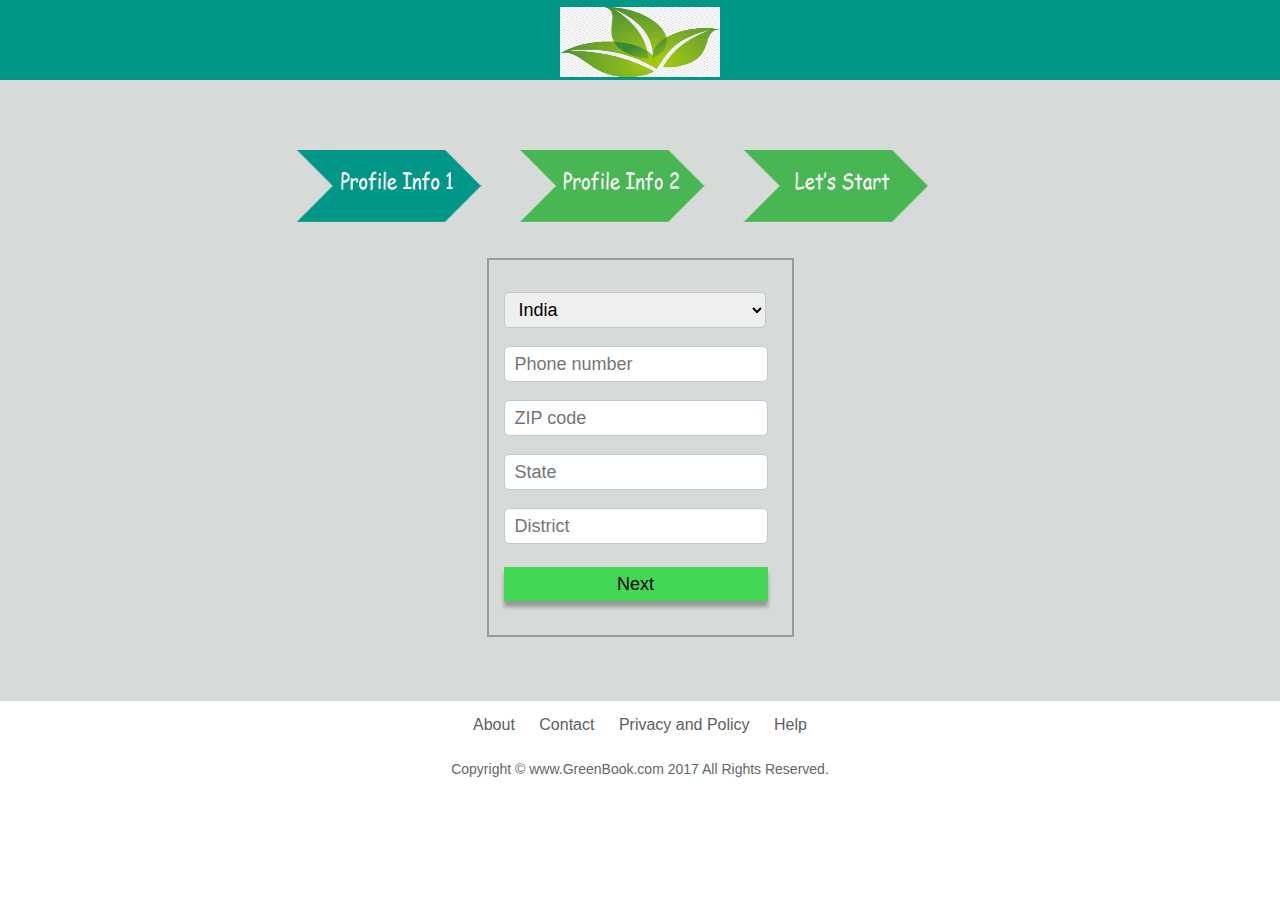
<file: join/profile1.html>
﻿<!DOCTYPE html>
<html>
<head>
	<title>Profile Detail 1</title>
	<link rel="stylesheet" type="text/css" href="../CSS/styleprofile.css"/>
</head>
<body>

	<div class="header">
		<div class="wrapper">
			<img src="../images/icon.png" width=160 height=70 class="logoletter"/>
			
		</div>
	</div>

	<div class="main">
		<div class="wrapper">

		<div class="signup">
			<!-- <h1>Join homaj today</h1> -->
			<img src="../images/profile/profile1.png"/>
			<form action="profile2.html">
				<table id="signuptable">
					<tr>
						<td style="padding-top:18px;"><select title="country">
						<option value=0>India</option>
						<option value=0>Argentina</option>
						<option value=0>Spain</option>
						<option value=0>United States</option>
						</td>
					</tr>

					<tr>
						<td><input type="number" id="phoneno" class="inputtext2" placeholder="Phone number" required/></td>
					</tr>

					<tr>
						<td><input type="number" id="zipcode" class="inputtext2" placeholder="ZIP code" required/></td>
					</tr>

					<tr>
						<td><input type="text" id="state" class="inputtext2" placeholder="State" required/></td>
					</tr>

					<tr>
						<td><input type="text" id="District" class="inputtext2" placeholder="District" required/>
					</tr>

				


					<tr id="nextbut">
						<td><input id="nextbttn" type="submit" value="Next"/></td>
					</tr>

				</table>
			</form>
			</div>
		</div>
	</div>

	<div class="footer">
		<div class="wrapper">
			<div class="foot">
				<ul>
					<li><a href="">About</a></li>
					<li><a href="">Contact</a></li>
					<li><a href="">Privacy and Policy</a></li>
					<li><a href="">Help</a></li>
				</ul>
				<p>Copyright © www.GreenBook.com 2017 All Rights Reserved.</p>
			</div>
		</div>
	</div>

</body>
</html>
</file>
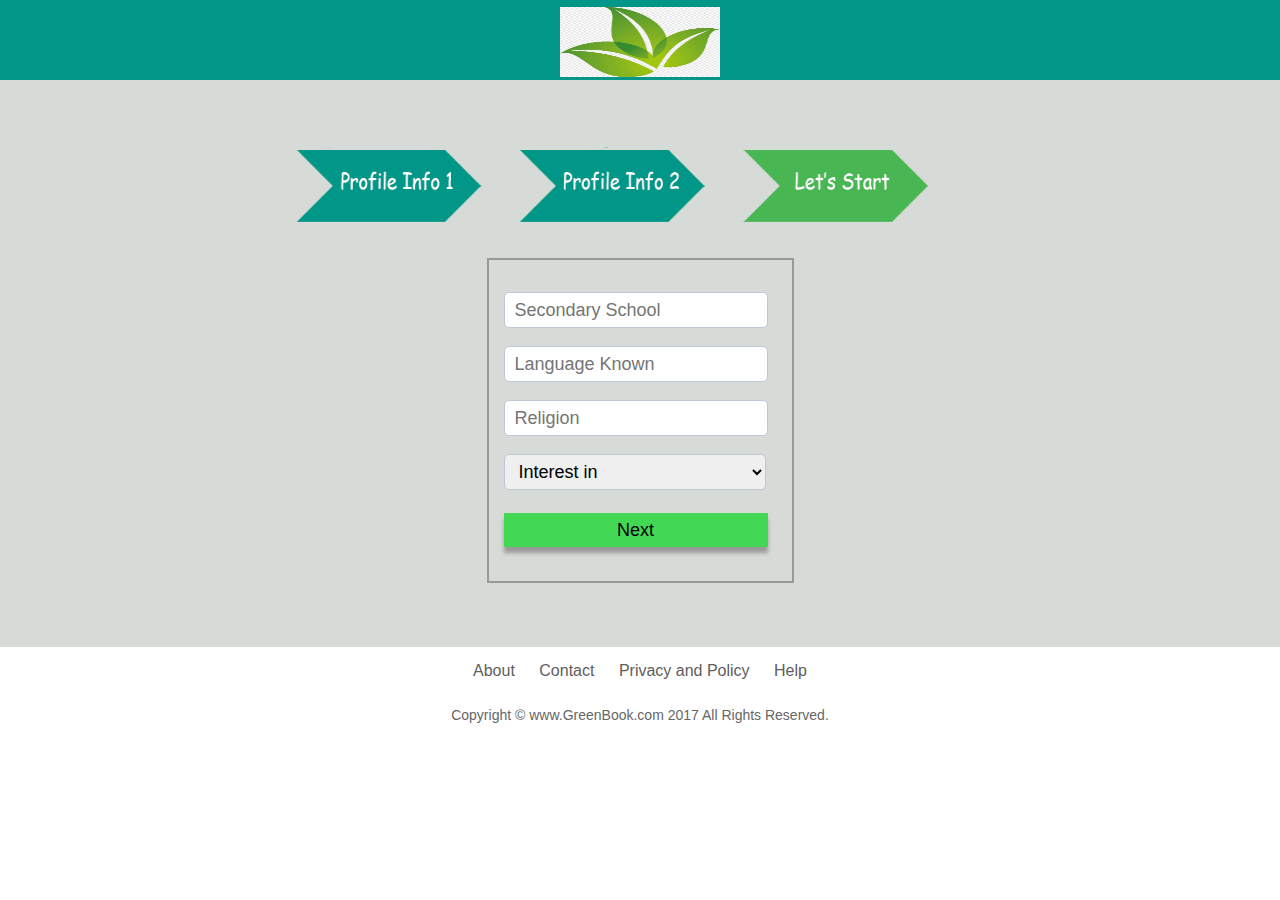
<file: join/profile2.html>
﻿<!DOCTYPE html>
<html>
<head>
	<title>Profile Detail 2</title>
	<link rel="stylesheet" type="text/css" href="../CSS/styleprofile.css"/>
</head>
<body>

	<div class="header">
		<div class="wrapper">
			<img src="../images/icon.png" width=160 height=70 class="logoletter"/>
			
		</div>
	</div>

	<div class="main">
		<div class="wrapper">

		<div class="signup">
			<img src="../images/profile/profile2.png"/>
			<form action="profile3.html">
				<table id="signuptable">

					<tr>
						<td style="padding-top:18px"><input type="text" id="school" class="inputtext2" placeholder="Secondary School" required/></td>
					</tr>

					<tr>
						<td><input type="text" id="language" class="inputtext2" placeholder="Language Known" required/></td>
					</tr>

					<tr>
						<td><input type="text" id="religion" class="inputtext2" placeholder="Religion" required/></td>
					</tr>

					<tr>
						<td><select title="Interest">
						<option value=0>Interest in</option>
						<option value=1>Men</option>
						<option value=2>Women</option>
						<option value=3>Men and Women</option>
						</td>
					</tr>

					<tr id="nextbut">
						<td><input id="nextbttn" type="submit" value="Next"/></td>
					</tr>

				</table>
			</form>
			</div>
		</div>
	</div>

	<div class="footer">
		<div class="wrapper">
			<div class="foot">

				<ul>
					<li><a href="">About</a></li>
					<li><a href="">Contact</a></li>
					<li><a href="">Privacy and Policy</a></li>
					<li><a href="">Help</a></li>
				</ul>

				<p>Copyright © www.GreenBook.com 2017 All Rights Reserved.</p>
			</div>
		</div>
	</div>

</body>
</html>
</file>
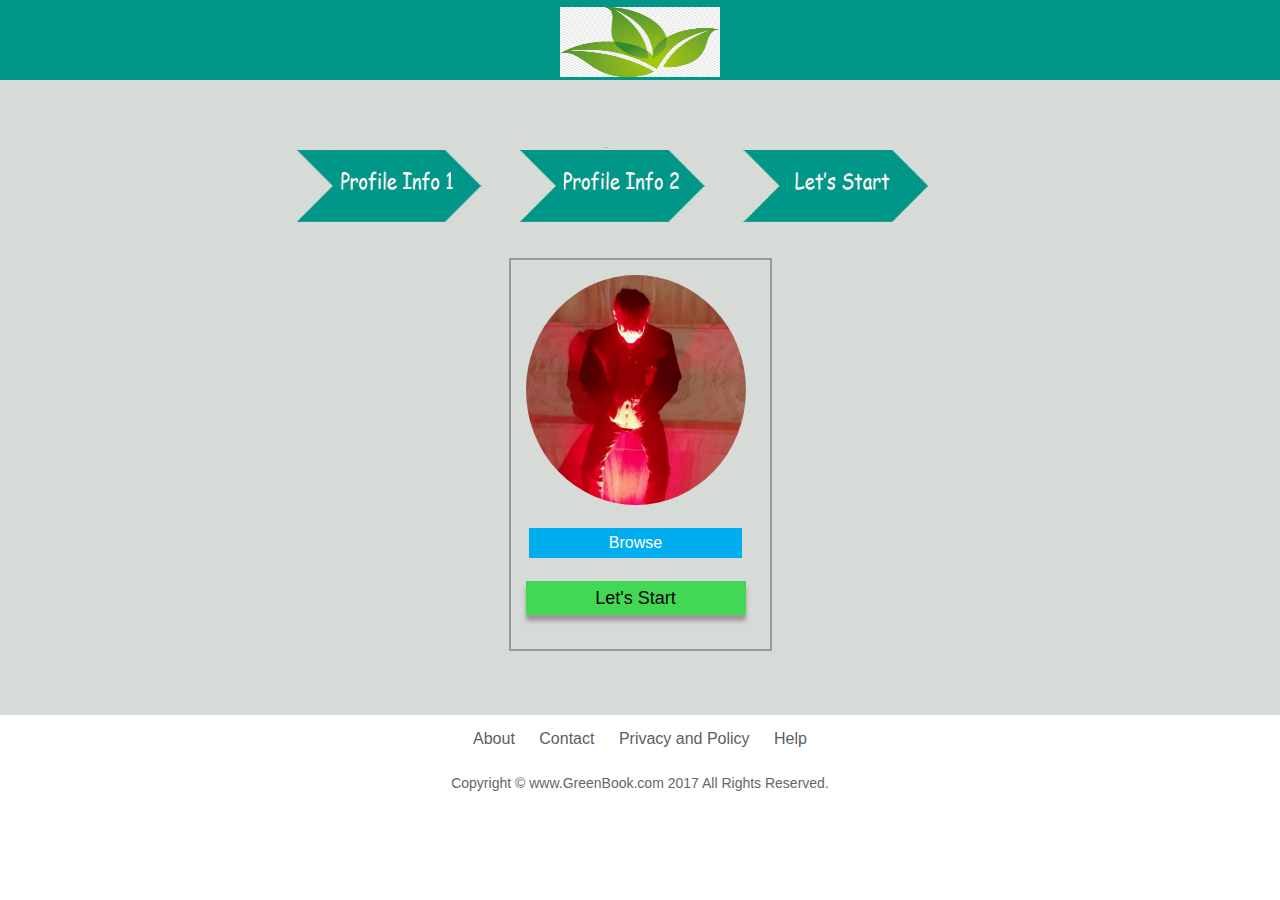
<file: join/profile3.html>
﻿<!DOCTYPE html>
<html>
<head>
	<title>Profile Picture</title>
	<link rel="stylesheet" type="text/css" href="../CSS/styleprofile.css"/>
	<script src="../javascript/profilescript.js"></script>

</head>
<body>

	<div class="header">
		<div class="wrapper">
			<img src="../images/icon.png" width=160 height=70 class="logoletter"/>
			
		</div>
	</div>

	<div class="main">
		<div class="wrapper">

		<div class="signup">
			<!-- <h1>Join homaj today</h1> -->
			<img src="../images/profile/profile3.png"/>
			<form action="../login/home.html">

				<table id="signuptable">
					
					<tr>
						<td style="padding-bottom:0px;"><img src="../images/profile/upload.png" id="load1" style="width:220px; height:230px;"/>
						</td>

					</tr>		

					<tr>
						<td align="middle"> <input type="button" class="uploadButton" id="browser" value="Browse" />
				 <input type="file" id="myFile" name="pic" accept="image/*" onchange="loadFile(event)" onmouseover="onbuttoncolor()" onmouseout="outbuttoncolor()"></td>
					</tr>


					<tr id="nextbut">
						<td><input id="nextbttn" type="submit" value="Let's Start" /></td>
					</tr>

				</table>
			</form>
			</div>
		</div>
	</div>

	<div class="footer">
		<div class="wrapper">
			<div class="foot">

				<ul>
					<li><a href="">About</a></li>
					<li><a href="">Contact</a></li>
					<li><a href="">Privacy and Policy</a></li>
					<li><a href="">Help</a></li>
				</ul>

				<p>Copyright © www.GreenBook.com 2017 All Rights Reserved.</p>
			</div>
		</div>
	</div>

</body>
</html>
</file>
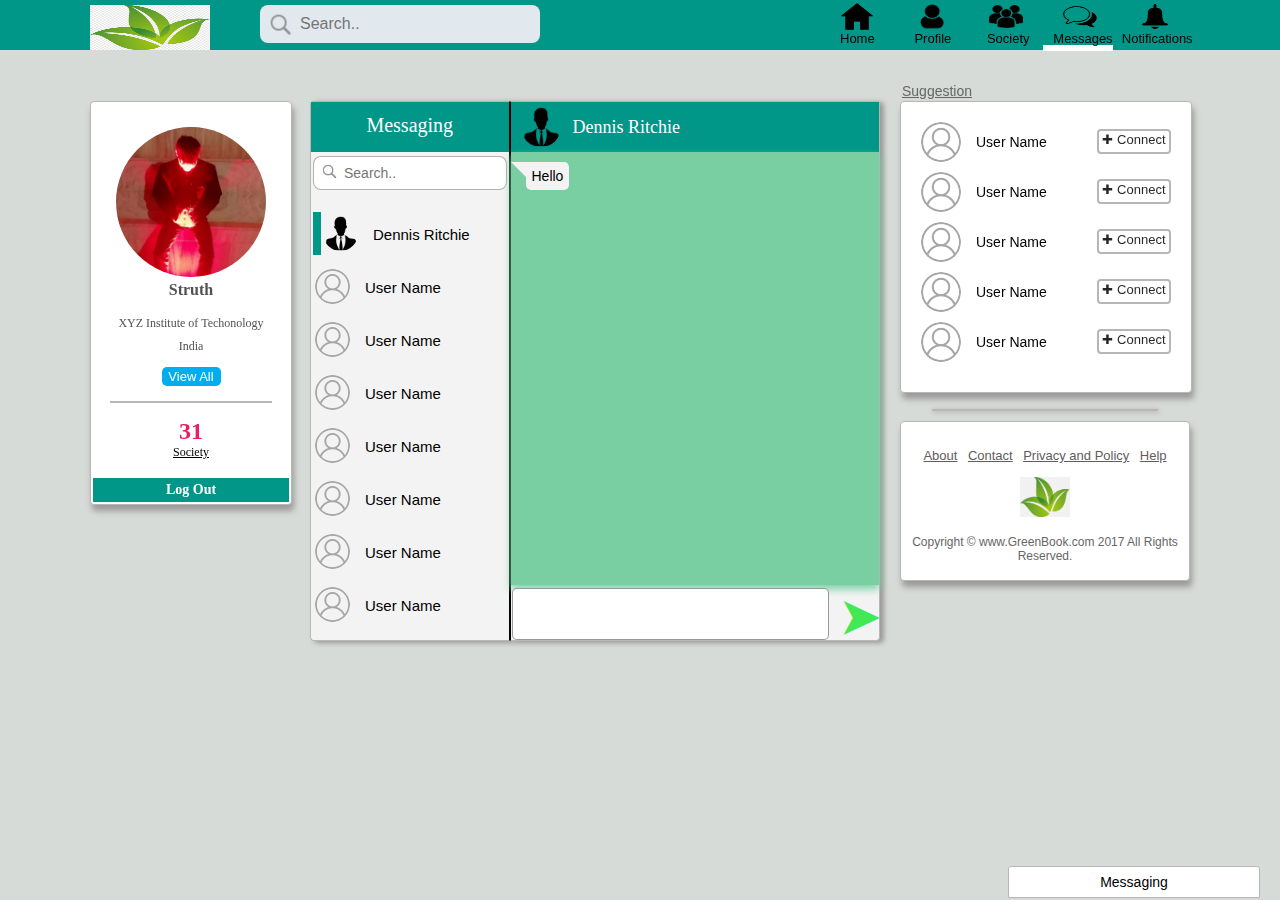
<file: login/messages.html>
﻿<!DOCTYPE html>
<html>
<head>
	<title>GreenBook Home</title>
	<!-- CSS and JavaScript references -->
	<link rel="stylesheet" type="text/css" href="../CSS/header.css">
	<link rel="stylesheet" type="text/css" href="../CSS/message.css">
	<script src="../javascript/header.js"></script>
	<script src="../javascript/message.js"></script>
	<!-- Ending of CSS and JavaScrit -->
</head>
<body onload="loadcontact()">
	<!-- Header section -->
	<div class="headerfixed">
		<!-- Header start -->
	<div class="header">
		<!-- Wrapper start of heading-->
		<div class="wrapper">
			<!-- homaj logo -->
			<a href="home.html"><img src="../images/icon.png" width=120 height=45 class="logoletter"/></a>
			<!-- Search bar -->
			<form id="searching">
			  <input type="text" name="search" placeholder="Search.." id="search">
			</form>

			<!-- icon bar to navigate to all pages -->
			<div class="icon-bar">
			 <ul>
			 	<!-- home -->
			 	<li><a href="home.html" onmouseover="headerchange(1);" onmouseout="headerorigin(1);"><img src="../images/login/home.png" id="homaj-home"><p id="p1">Home</p></a></li>
			 	<!-- profile -->
			 	<li> <a href="profile.html" onmouseover="headerchange(2);" onmouseout="headerorigin(2);"><img src="../images/login/profile.png" id="homaj-profile"><p id="p2">Profile</p></a> </li>
			 	<!-- society -->
			 	<li><a href="society.html" onmouseover="headerchange(3);" onmouseout="headerorigin(3);"><img src="../images/login/society.png" id="homaj-society"><p id="p3">Society</p></a></li>
			 	<!-- message -->
			 	<li style="border-bottom: 6px solid white;"> <a href="messages.html" onmouseover="headerchange(4);" onmouseout="headerorigin(4);"><img src="../images/login/message.png" id="homaj-message"><p id="p4">Messages</p></a></li>
			 	<!-- notification -->
			 	<li><a href="#" onmouseover="headerchange(5);" onmouseout="headerorigin(5);"><img src="../images/login/notification.png" id="homaj-notification"><p id="p5">Notifications</p></a>
			 	<div id="notify">
			 		<p>No New Notification</p>
			 		<hr style="background-color:white;width: 90%;">
			 	</div>
			 	</li>
			 </ul>	 
			   
			</div>
			<!-- Ending of Icon bar -->


		</div>
		<!-- Wrapper End of heading -->

	</div>
	<!-- End of header -->
	</div>
	<!-- End of header section -->


	<!-- Content Section -->
	<div class="content">
		<!-- Start wrapper -->
		<div class="wrapper">

			<!-- Start Left section -->
			<div class="leftfixed">
				<!-- start sidebar left -->
				<div class="sidebarleft">
					<img src="../images/profile/upload.png"/>
					<p id="sidename">Struth</p>
					<p id="ssn"> XYZ Institute of Techonology</p>
					<p id="country">India</p>
					<a href="profile.html" id="viewall">View All</a>
					<hr>
					<p id="nosociety">31</p>
					<p id="societyname"><a href="society.html">Society</a></p>
					<p id="logout"><a href="../index.html">Log Out</a></p>
				</div>
				<!-- End of sidebar left -->
			</div>
			<!-- End of leftfixed -->


			<!-- start of main content section -->
			<div class="mainnotfixed">
				<!-- Start of left contact section -->
				<div class="contact">	
				<!-- heading messaging -->
				<div class="headmsg">
					<p>Messaging</p>
				</div>

				<!-- contact section content -->
				<div class="leftcontent">
					<!-- Search bar -->
					<form id="contactsearch">
					  <input type="text" name="search" placeholder="Search.." id="searchcontact">
					</form>

					<!-- Contacts -->
					<div class="contacts">
						<!-- users -->
						<div class="contactuser" style="border-left: 8px solid #009688; margin-top: 18px;" onclick="select(1)">
							<img src="../images/login/messages/dennis.png" class="contimg">
							<p class="name">Dennis Ritchie</p>
						</div>

						<div class="contactuser" onclick="select(2);">
							<img src="../images/profile/other_profile.png" class="contimg"/>
							<p class="name">User Name</p>
						</div>
						<!-- End user -->

					</div>
					<!-- End contacts -->

				</div>
				<!-- End contact section -->				  
			    </div>
				<!-- End of left contact section -->
				

				<!-- Start of right chat section -->
				<div class="chat">
				<!-- heading chat user -->
				<div class="chatuser">
					<!-- heading chat user name and pic -->
					<img src="../images/login/messages/dennis.png" class="chatimg"/>
							<p class="viewname">Dennis Ritchie</p>
				</div>
				<!-- End of chat user heading -->

				<!-- chat msg start -->
				<div class="chatmsg">
					
					<div class="received">
						<p>Hello</p>
					</div>

					<div class="send">
						<p>Hi!</p>
					</div>

					<div class="received">
						<p>How are you?</p>
					</div>

				</div>
				<!-- End of chat msg -->

				<!-- to send msg box and button -->
				<div class="sendmessage">
					<textarea id="textarea"></textarea>
					<p id="sendsymbol" onclick="sendmsg();">&#x27A4;</p>
				</div>
				<!-- end of msg box -->

				</div>
				<!-- End of right chat section -->
		
			</div>
			<!-- End of main content section -->


			<!-- start of right section suggestion user -->
			<div class="rightfixed">
				<div class="suggesfixed"><p id="suggestion">Suggestion</p></div>

				<!-- Start of right fixed -->
				<div class="sidebarright">

					<!-- suggested user -->
					<div class="rightcontent">
						<img src="../images/profile/other_profile.png"/>
						<p class="name">User Name</p>
						<a href="#" id="connect1" onclick="changelogo('connect1');">&#x271A; Connect</a>

					</div>

					<div class="rightcontent">
						<img src="../images/profile/other_profile.png"/>
						<p class="name">User Name</p>
						<a href="#" id="connect2" onclick="changelogo('connect2');">&#x271A; Connect</a>
					</div>

					<div class="rightcontent">
						<img src="../images/profile/other_profile.png"/>
						<p class="name">User Name</p>
						<a href="#" id="connect3" onclick="changelogo('connect3');">&#x271A; Connect</a>
					</div>

					<div class="rightcontent">
						<img src="../images/profile/other_profile.png"/>
						<p class="name">User Name</p>
						<a href="#" id="connect4" onclick="changelogo('connect4');">&#x271A; Connect</a>
					</div>

					<div class="rightcontent">
						<img src="../images/profile/other_profile.png"/>
						<p class="name">User Name</p>
						<a href="#" id="connect5" onclick="changelogo('connect5');">&#x271A; Connect</a>
					</div>
					<!-- End of sugested user -->
				</div>
				<!-- End of right fixed -->

			</div>
			<!-- End of right section suggestion user -->


			<div class="rightfixed">
				
				<div class="sidebarright" style="width: 280px;padding: 4px;margin-top: 20px;height: 150px;">
					<hr style="top: -25px;">
				<div class="foot">

					<ul>
						<li><a href="">About</a></li>
						<li><a href="">Contact</a></li>
						<li><a href="">Privacy and Policy</a></li>
						<li><a href="">Help</a></li>
					</ul>
					<img src="../images/icon.png"/>
					<p>Copyright © www.GreenBook.com 2017 All Rights Reserved.</p>
				</div>
				</div>
			</div>

			<!-- message bar at the bottom -->
			<div class="message" id="msg1">
				<button id="msg2" onclick="showhide()">Messaging</button>
				<p> No New Messages.</p>
			</div>
			<!-- End of message bar at the bottom -->

		</div>
		<!-- End of wrapper -->

	</div>
	<!-- End of content section -->


</body>
</html>
</file>
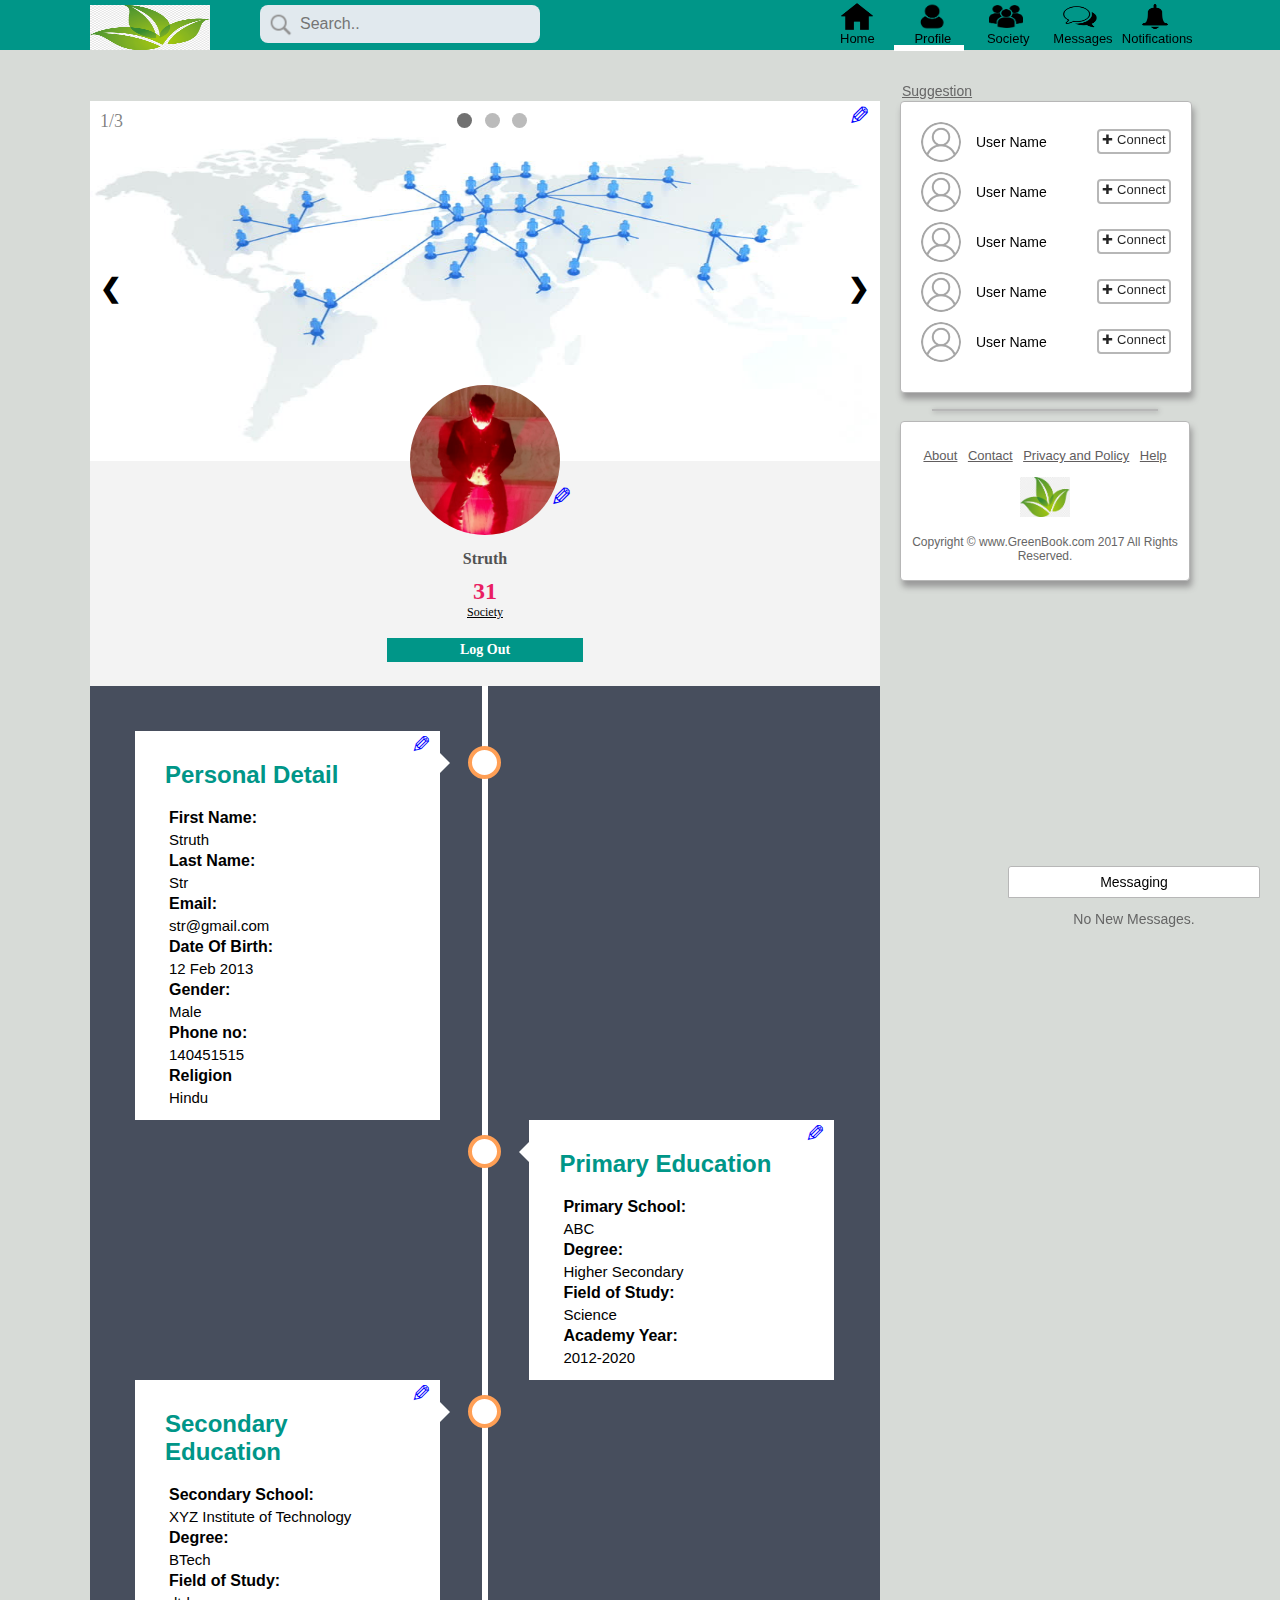
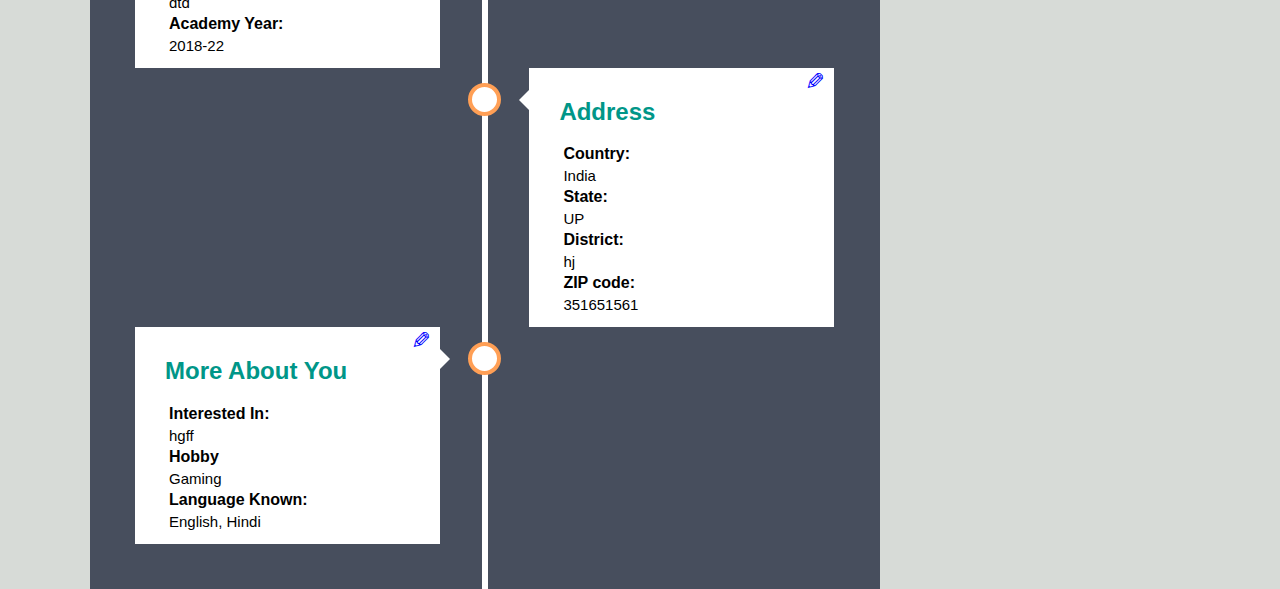
<file: login/profile.html>
﻿<!DOCTYPE html>
<html>
<head>
	<title>GreenBook Home</title>
	<!-- CSS and JavaScript references -->
	<link rel="stylesheet" type="text/css" href="../CSS/header.css">
	<link rel="stylesheet" type="text/css" href="../CSS/profile.css">
	<script src="../javascript/header.js"></script>
	<script src="../javascript/profile.js"></script>
	<!-- Ending of CSS and JavaScrit -->
</head>
<body  onload="showSlides(1);">
	<!-- Header section -->
	<div class="headerfixed">
		<!-- Header start -->
	<div class="header">
		<!-- Wrapper start of heading-->
		<div class="wrapper">
			<a href="home.html"><img src="../images/icon.png" width=120 height=45 class="logoletter"/></a>
			<!-- Search bar -->
			<form id="searching">
			  <input type="text" name="search" placeholder="Search.." id="search">
			</form>

			<!-- icon bar to navigate to all pages -->
			<div class="icon-bar">
			 <ul>
			 	<!-- home -->
			 	<li><a href="home.html" onmouseover="headerchange(1);" onmouseout="headerorigin(1);"><img src="../images/login/home.png" id="homaj-home"><p id="p1">Home</p></a></li>
			 	<!-- profile -->
			 	<li style="border-bottom: 6px solid white;"> <a href="profile.html" onmouseover="headerchange(2);" onmouseout="headerorigin(2);"><img src="../images/login/profile.png" id="homaj-profile"><p id="p2">Profile</p></a> </li>
			 	<!-- society -->
			 	<li><a href="society.html" onmouseover="headerchange(3);" onmouseout="headerorigin(3);"><img src="../images/login/society.png" id="homaj-society"><p id="p3">Society</p></a></li>
			 	<!-- message -->
			 	<li> <a href="messages.html" onmouseover="headerchange(4);" onmouseout="headerorigin(4);"><img src="../images/login/message.png" id="homaj-message"><p id="p4">Messages</p></a></li>
			 	<!-- notification -->
			 	<li><a href="#" onmouseover="headerchange(5);" onmouseout="headerorigin(5);"><img src="../images/login/notification.png" id="homaj-notification"><p id="p5">Notifications</p></a>
			 	<div id="notify">
			 		<p>No New Notification</p>
			 		<hr style="background-color:white;width: 90%;">
			 	</div>
			 	</li>
			 </ul>	 
			   
			</div>
			<!-- Ending of Icon bar -->


		</div>
		<!-- Wrapper End of heading -->

	</div>
	<!-- End of header -->
	</div>
	<!-- End of header section -->

	<!-- Content Section -->
	<div class="content">
		<!-- Start wrapper -->
		<div class="wrapper">

			<!-- Start Left section profile -->
			<div class="leftfixedprofile">

				<!-- area of slide show -->
				<div class="slideshowcontainer">
					
					<!-- change slideshow image -->
					<input type="file" name="pic" class="chooseslide" accept="image/*" title="change slideshow image" onchange="loadFile(event)" onmouseover="stoptime()" onmouseout="starttime()"/>
					<p class="slideEdit">&#9998;</p>
					<!-- end of change slideshow image -->

					<div class="bubble">
					<span class="dot" onclick="currentslide(1)"></span>
					<span class="dot" onclick="currentslide(2)"></span>
					<span class="dot" onclick="currentslide(3)"></span>
					</div>

					<!-- sildeshow images -->
					<div class="singleslide">
						<div class="number">1/3</div>
						<img src="../images/login/profile/society1.jpg" class="slidimg"/>
					</div>
					<div class="singleslide">
						<div class="number">2/3</div>
						<img src="../images/login/profile/society2.jpg" class="slidimg"/>
					</div>
					<div class="singleslide">
						<div class="number">3/3</div>
						<img src="../images/login/profile/society3.jpg" class="slidimg"/>
					</div>
					<!-- End of slideshow images -->

					<!-- prev and next button to change slideshow -->
					<div class="prev" onclick="plusSlides(-1);">&#10094;</div>
       				<div class="next" onclick="plusSlides(1);">&#10095;</div>
				</div>
				<!-- End area of slideshow -->

				<!-- start sidebar left profile -->
				<div class="sidebarleftprofile">

					<!-- change image -->
					<input type="file" name="pic" class="chooseslide1" accept="image/*" onchange="loadFile1(event)" title="change profile pic"/>
					<p class="slideEdit1">&#9998;</p>
					<!-- End change image -->

					<img src="../images/profile/upload.png" title="Profile Pic" class="profilepic"/>
					<p id="sidename"> Struth</p>
					<p id="nosociety">31</p>
					<p id="societyname"><a href="society.html">Society</a></p>
					<p id="logout"><a href="../index.html">Log Out</a></p>
				</div>
				<!-- End of sidebar left profile -->
 				

				<!-- start of timeline of profile info -->
 				<div class="timeline">

 					<div class="container left">

 						<p class="slideEdit2" title="Edit" onclick="enablemodal()">&#9998;</p>
 						<div class="tcontent">
 							<h2>Personal Detail</h2>
 							<h4>First Name:</h4>
 							<p>Struth</p>
 							<h4>Last Name:</h4>
 							<p>Str</p>
 							<h4>Email:</h4>
 							<p>str@gmail.com</p>
 							<h4>Date Of Birth:</h4>
 							<p>12 Feb 2013</p>
 							<h4>Gender:</h4>
 							<p>Male</p>
 							<h4>Phone no:</h4>
 							<p>140451515</p>
 							<h4>Religion</h4>
 							<p>Hindu</p>
 						</div>

 					</div>

 					<div class="container right">

 						<p class="slideEdit2" title="Edit" onclick="enablemodal1(1)">&#9998;</p>
 						<div class="tcontent">
 							<h2>Primary Education</h2>
 							<h4>Primary School:</h4>
 							<p>ABC</p>
 							<h4>Degree:</h4>
 							<p>Higher Secondary</p>
 							<h4>Field of Study:</h4>
 							<p>Science</p>
 							<h4>Academy Year:</h4>
 							<p>2012-2020</p>
 						</div>

 					</div>

 					<div class="container left">

 						<p class="slideEdit2" title="Edit" onclick="enablemodal1(2)">&#9998;</p>
 						<div class="tcontent">
 							<h2>Secondary Education</h2>
 							<h4>Secondary School:</h4>
 							<p>XYZ Institute of Technology</p>
 							<h4>Degree:</h4>
 							<p>BTech</p>
 							<h4>Field of Study:</h4>
 							<p>dtd</p>
 							<h4>Academy Year:</h4>
 							<p>2018-22</p>
 						</div>

 					</div>

 					<div class="container right">

 						<p class="slideEdit2" title="Edit" onclick="enablemodal2()">&#9998;</p>
 						<div class="tcontent">
 							<h2>Address</h2>
 							<h4>Country:</h4>
 							<p>India</p>
 							<h4>State:</h4>
 							<p>UP</p>
 							<h4>District:</h4>
 							<p>hj</p>
 							<h4>ZIP code:</h4>
 							<p>351651561</p>
 						</div>

 					</div>

 					<div class="container left">  

 						<p class="slideEdit2" title="Edit" onclick="enablemodal3()">&#9998;</p>
 						<div class="tcontent">
 							<h2>More About You</h2>
 							<h4>Interested In:</h4>
 							<p>hgff</p>
 							<h4>Hobby</h4>
 							<p>Gaming</p>
 							<h4>Language Known:</h4>
 							<p>English, Hindi</p>
 						</div>

 					</div>

 				</div>
 		
 				<div class="modal animate">
					<div class="Edit">
						<span class="close" title="Close Modal" onclick="disablemodal(0)">&times;</span>
						<h2 align="center">Personal Detail Edit</h2>
						<form action="#" onsubmit="return false">
							<br/>
							<label for="fname">First Name</label>
							<br/>
							<input type="text" id="fname" placeholder="Enter First Name" required/>

							<br/>
							<label for="lname">Last Name</label>
							<br/>
							<input type="text" id="lname" placeholder="Enter Last Name" required/>
							
							<br/>
							<label for="email">Email</label>
							<br/>
							<input type="email" id="email" placeholder="Enter Email-ID" required/>

							<br/>
							<label for="date">Birthday:</label>
							<br/>
							<select title="Day" id="date name="date" style="width: 27%; padding: 8px 10px; margin:12px 0; display: inline-block;border: 1px solid #ccc;box-sizing: border-box;border-radius: 5px; font-size: 14px;">
							<option value="0">Day</option>
							<option value="1">1</option>
							<option value="2">2</option>
							<option value="3">3</option>
							<option value="4">4</option>
							<option value="5">5</option>
							<option value="6">6</option>
							<option value="7">7</option>
							<option value="8">8</option>
							<option value="9">9</option>
							<option value="10">10</option>
							<option value="11">11</option>
							<option value="12" selected="1">12</option>
							<option value="13">13</option>
							<option value="14">14</option>
							<option value="15">15</option>
							<option value="16">16</option>
							<option value="17">17</option>
							<option value="18">18</option>
							<option value="19">19</option>
							<option value="20">20</option>
							<option value="21">21</option>
							<option value="22">22</option>
							<option value="23">23</option>
							<option value="24">24</option>
							<option value="25">25</option>
							<option value="26">26</option>
							<option value="27">27</option>
							<option value="28">28</option>
							<option value="29">29</option>
							<option value="30">30</option>
							<option value="31">31</option>
							</select>

							<select title="month" name="month" style="width: 32%; padding: 8px 10px; margin:12px 0; display: inline-block;border: 1px solid #ccc;box-sizing: border-box;border-radius: 5px; font-size: 14px;">
							<option value="0">Month</option>
							<option value="Jan">Jan</option>
							<option value="Feb">Feb</option>
							<option value="Mar">Mar</option>
							<option value="Apr">Apr</option>
							<option value="May">May</option>
							<option value="Jun">Jun</option>
							<option value="Jul">Jul</option>
							<option value="Aug">Aug</option>
							<option value="Sept">Sept</option>
							<option value="Oct" selected="1">Oct</option>
							<option value="Nov">Nov</option>
							<option value="Dec">Dec</option>
							</select>

							<select title="year" style="width: 30%; padding: 8px 10px; margin:12px 0; display: inline-block;border: 1px solid #ccc;box-sizing: border-box;border-radius: 5px; font-size: 14px;" name="year">
							<option value="0">Year</option><option value="2017">2017</option><option value="2016">2016</option><option value="2015">2015</option><option value="2014">2014</option><option value="2013">2013</option><option value="2012">2012</option><option value="2011">2011</option><option value="2010">2010</option><option value="2009">2009</option><option value="2008">2008</option><option value="2007">2007</option><option value="2006">2006</option><option value="2005">2005</option><option value="2004">2004</option><option value="2003">2003</option><option value="2002">2002</option><option value="2001">2001</option><option value="2000">2000</option><option value="1999" selected="1">1999</option><option value="1998">1998</option><option value="1997">1997</option><option value="1996">1996</option><option value="1995">1995</option><option value="1994">1994</option><option value="1993">1993</option><option value="1992">1992</option><option value="1991">1991</option><option value="1990">1990</option><option value="1989">1989</option><option value="1988">1988</option><option value="1987">1987</option><option value="1986">1986</option><option value="1985">1985</option><option value="1984">1984</option><option value="1983">1983</option><option value="1982">1982</option><option value="1981">1981</option><option value="1980">1980</option><option value="1979">1979</option><option value="1978">1978</option><option value="1977">1977</option><option value="1976">1976</option><option value="1975">1975</option><option value="1974">1974</option><option value="1973">1973</option><option value="1972">1972</option><option value="1971">1971</option><option value="1970">1970</option><option value="1969">1969</option><option value="1968">1968</option><option value="1967">1967</option><option value="1966">1966</option><option value="1965">1965</option><option value="1964">1964</option><option value="1963">1963</option><option value="1962">1962</option><option value="1961">1961</option><option value="1960">1960</option><option value="1959">1959</option><option value="1958">1958</option><option value="1957">1957</option><option value="1956">1956</option><option value="1955">1955</option><option value="1954">1954</option><option value="1953">1953</option><option value="1952">1952</option><option value="1951">1951</option><option value="1950">1950</option><option value="1949">1949</option><option value="1948">1948</option><option value="1947">1947</option><option value="1946">1946</option><option value="1945">1945</option><option value="1944">1944</option><option value="1943">1943</option><option value="1942">1942</option><option value="1941">1941</option><option value="1940">1940</option><option value="1939">1939</option><option value="1938">1938</option><option value="1937">1937</option><option value="1936">1936</option><option value="1935">1935</option><option value="1934">1934</option><option value="1933">1933</option><option value="1932">1932</option><option value="1931">1931</option><option value="1930">1930</option><option value="1929">1929</option><option value="1928">1928</option><option value="1927">1927</option><option value="1926">1926</option><option value="1925">1925</option><option value="1924">1924</option><option value="1923">1923</option><option value="1922">1922</option><option value="1921">1921</option><option value="1920">1920</option><option value="1919">1919</option><option value="1918">1918</option><option value="1917">1917</option><option value="1916">1916</option><option value="1915">1915</option><option value="1914">1914</option><option value="1913">1913</option><option value="1912">1912</option><option value="1911">1911</option><option value="1910">1910</option><option value="1909">1909</option><option value="1908">1908</option><option value="1907">1907</option><option value="1906">1906</option><option value="1905">1905</option>
							</select>

							<br/>
							<input type="radio" value="Male" name="sex" id="male" required/>
						<label for="male">Male</label>

						<input type="radio" value="Female" name="sex" id="female" style="margin-bottom: 16px;" required/>
						<label for="female" id="fm1">Female</label>

						<br/>
							<label for="phoneno">Phone no</label>
							<br/>
							<input type="number" id="phoneno" placeholder="Enter Phone no" required/>

							<br/>
							<label for="religion">Religion</label>
							<br/>
							<input type="text" id="religion" placeholder="Enter Religion" required/>
							
							<br/>
						    <button type="submit" onclick="update1()">Update</button>

						    <br/>
					    <button type="button" class="cancelbtn" onclick="disablemodal(0)">Cancel</button>
					    <br/>
						</form>

					</div>
 				</div>
 				<!-- End of personal detail Edit -->

 				<!-- Primary school edit -->
 				<div class="modal animate">

 					<div class="Edit">
 						<span class="close" title="Close Modal" onclick="disablemodal(1)">&times;</span>
						<h2 align="center">Primary School Edit</h2>
 							<form action="#" onsubmit="return false">
 								<br/>
	 							<label for="pschool">Primary School</label>
	 							<br/>
	 							<input type="text" id="pschool" placeholder="Enter Primary School" required/>

	 							<br/>
	 							<label for="degree1">Degree</label>
	 							<br/>
	 							<input type="text" id="degree1" placeholder="Enter Degree" required/>
	 							
	 							<br/>
	 							<label for="fstudy1">Field of Study</label>
	 							<br/>
	 							<input type="text" id="fstudy1" placeholder="Enter Field of Study" required/>

	 							<br/>
	 							<label for="syear1">Start Year</label>
	 							<label style="position: absolute;left:50.6%;" for="eyear1">End Year</label>

	 							<br/>
	 							<input style="width:49%;" type="number" id="syear1" placeholder="Start Year" min="1970" max="2017" required/>	 		
	 							<input style="width:49%;" type="number" id="eyear1" placeholder="End Year" min="1970" required/>

	 							<br/>
 							    <button type="submit" onclick="update2(1)">Update</button>

 							    <br/>
							    <button type="button" class="cancelbtn" onclick="disablemodal(1)">Cancel</button>
							    <br/>
	 						</form>

 						</div>

 				</div>	
 				<!-- End of primary school edit -->

 				<!-- Secondary school edit -->
 				<div class="modal animate">

 					<div class="Edit">

 						<span class="close" title="Close Modal" onclick="disablemodal(2)">&times;</span>
						<h2 align="center">Secondary School Edit</h2>

 							<form action="#" onsubmit="return false">
 								<br/>
	 							<label for="sschool">Secondary School</label>
	 							<br/>
	 							<input type="text" id="sschool" placeholder="Enter Secondary School" required/>

	 							<br/>
	 							<label for="degree2">Degree</label>
	 							<br/>
	 							<input type="text" id="degree2" placeholder="Enter Degree" required/>
	 							
	 							<br/>
	 							<label for="fstudy2">Field of Study</label>
	 							<br/>
	 							<input type="text" id="fstudy2" placeholder="Enter Field of Study" required/>

	 							<br/>
	 							<label for="syear1">Start Year</label>
	 							<label style="position: absolute;left:50.6%;" for="eyear1">End Year</label>

	 							<br/>
	 							<input style="width:49%;" type="number" id="syear1" placeholder="Start Year" min="1970" max="2017" required/>	 		
	 							<input style="width:49%;" type="number" id="eyear1" placeholder="End Year" min="1970" required/>

	 							<br/>
 							    <button type="submit" onclick="update2(2)">Update</button>

 							    <br/>
							    <button type="button" class="cancelbtn" onclick="disablemodal(2)">Cancel</button>
							    <br/>
	 						</form>

 					</div>

 				</div>
 				<!-- End of Secondary school edit -->

 				<!-- Address edit -->
 				<div class="modal animate">

					<div class="Edit">

						<span class="close" title="Close Modal" onclick="disablemodal(3)">&times;</span>
						<h2 align="center">Address Edit</h2>

						<form action="#" onsubmit="return false">
							<br/>
							<label for="country">Country</label>
							<br/>
							<input type="text" id="country" placeholder="Enter Country" required/>

							<br/>
							<label for="state">State</label>
							<br/>
							<input type="text" id="state" placeholder="Enter State" required/>
							
							<br/>
							<label for="district">District</label>
							<br/>
							<input type="text" id="district" placeholder="Enter District" required/>

							<br/>
							<label for="zipcode">ZIP code</label>
							<br/>
							<input type="number" id="zipcode" placeholder="Enter ZIP code" required/>

							<br/>
						    <button type="submit" onclick="update3()">Update</button>

						    <br/>
					    <button type="button" class="cancelbtn" onclick="disablemodal(3)">Cancel</button>
					    <br/>
						</form>

					</div>

 				</div>
 				<!-- End of address edit -->


 				<!-- More about you edit -->
 				<div class="modal animate">

 					<div class="Edit">

 						<span class="close" title="Close Modal" onclick="disablemodal(4)">&times;</span>
						<h2 align="center">More About You Edit</h2>

 							<form action="#" onsubmit="return false">
 								<br/>
	 							<label for="interest">Interest In</label>
	 							<br/>
	 							<select style="width: 100%;
										    padding: 10px 16px;
										    margin: 12px 0;
										    display: inline-block;
										    border: 1px solid #ccc;
										    box-sizing: border-box;
										    border-radius: 5px;
										    font-size: 14px;" title="Interest" id="interest">
								<option value="Interest In">Interest In</option>
								<option value="Men">Men</option>
								<option value="Woman">Women</option>
								<option value="Men and Woman">Men and Women</option>
								</select>
								<br/>
	 							<label for="hobby">Hobby</label>
	 							<br/>
	 							<input type="text" id="hobby" placeholder="Enter Hobby" required/>
	 							
	 							<br/>
	 							<label for="lknown">Language Known</label>
	 							<br/>
	 							<input type="text" id="lknown" placeholder="Enter Language Known" required/>

	 							<br/>
 							    <button type="submit" onclick="update4()">Update</button>

 							    <br/>
							    <button type="button" class="cancelbtn" onclick="disablemodal(4)">Cancel</button>
							    <br/>
	 						</form>

 						</div>

 				</div>



			</div>
			<!-- End of leftfixed profile-->


			<!-- start of right section suggestion user -->
			<div class="rightfixed">

				<div class="suggesfixed"><p id="suggestion">Suggestion</p></div>

				<!-- Start of right fixed -->
				<div class="sidebarright">

					<!-- suggested user -->
					<div class="rightcontent">
						<img src="../images/profile/other_profile.png"/>
						<p class="name">User Name</p>
						<a href="#" id="connect1" onclick="changelogo('connect1');">&#x271A; Connect</a>

					</div>

					<div class="rightcontent">
						<img src="../images/profile/other_profile.png"/>
						<p class="name">User Name</p>
						<a href="#" id="connect2" onclick="changelogo('connect2');">&#x271A; Connect</a>
					</div>

					<div class="rightcontent">
						<img src="../images/profile/other_profile.png"/>
						<p class="name">User Name</p>
						<a href="#" id="connect3" onclick="changelogo('connect3');">&#x271A; Connect</a>
					</div>

					<div class="rightcontent">
						<img src="../images/profile/other_profile.png"/>
						<p class="name">User Name</p>
						<a href="#" id="connect4" onclick="changelogo('connect4');">&#x271A; Connect</a>
					</div>

					<div class="rightcontent">
						<img src="../images/profile/other_profile.png"/>
						<p class="name">User Name</p>
						<a href="#" id="connect5" onclick="changelogo('connect5');">&#x271A; Connect</a>
					</div>
					<!-- End of sugested user -->
				</div>
				<!-- End of right fixed -->

			</div>
			<!-- End of right section suggestion user -->

			<div class="rightfixed">

				<div class="sidebarright" style="width: 280px;padding: 4px;margin-top: 20px; height: 150px;">
					<hr style="top: -25px;">

				<div class="foot">

					<ul>
						<li><a href="">About</a></li>
						<li><a href="">Contact</a></li>
						<li><a href="">Privacy and Policy</a></li>
						<li><a href="">Help</a></li>
					</ul>
					<img src="../images/icon.png"/>
					<p>Copyright © www.GreenBook.com 2017 All Rights Reserved.</p>
				</div>
				</div>
			</div>

			<!-- message bar at the bottom -->
			<div class="message" id="msg1">
				<button id="msg2" onclick="showhide()">Messaging</button>
				<p> No New Messages.</p>
			</div>
			<!-- End of message bar at the bottom -->

		</div>
		<!-- End of wrapper -->

	</div>
	<!-- End of content section -->


</body>
</html>
</file>
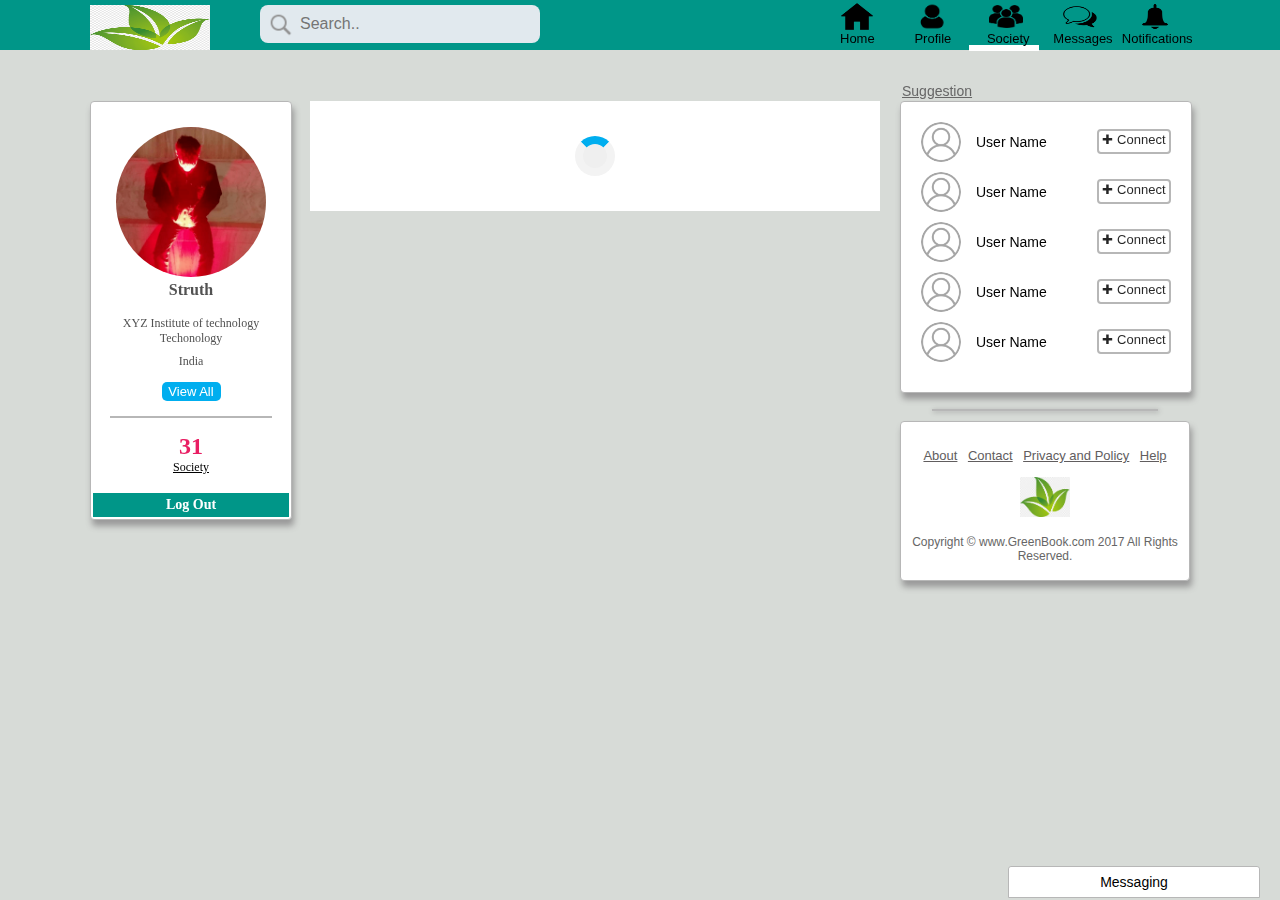
<file: login/society.html>
﻿<!DOCTYPE html>
<html>
<head>
	<title>GreenBook Home</title>
	<!-- CSS and JavaScript references -->
	<link rel="stylesheet" type="text/css" href="../CSS/header.css">
	<link rel="stylesheet" type="text/css" href="../CSS/society.css">
	<script src="../javascript/header.js"></script>
	<script src="../javascript/society.js"></script>
	<!-- Ending of CSS and JavaScrit -->
</head>
<body onload="loadconnection();">
	<!-- Header section -->
	<div class="headerfixed">
		<!-- Header start -->
	<div class="header">
		<!-- Wrapper start of heading-->
		<div class="wrapper">
			<!-- homaj logo -->
			<a href="home.html"><img src="../images/icon.png" width=120 height=45 class="logoletter"/></a>
			<!-- Search bar -->
			<form id="searching">
			  <input type="text" name="search" placeholder="Search.." id="search">
			</form>

			<!-- icon bar to navigate to all pages -->
			<div class="icon-bar">
			 <ul>
			 	<!-- home -->
			 	<li><a href="home.html" onmouseover="headerchange(1);" onmouseout="headerorigin(1);"><img src="../images/login/home.png" id="homaj-home"><p id="p1">Home</p></a></li>
			 	<!-- profile -->
			 	<li> <a href="profile.html" onmouseover="headerchange(2);" onmouseout="headerorigin(2);"><img src="../images/login/profile.png" id="homaj-profile"><p id="p2">Profile</p></a> </li>
			 	<!-- society -->
			 	<li style="border-bottom: 6px solid white;"><a href="society.html" onmouseover="headerchange(3);" onmouseout="headerorigin(3);"><img src="../images/login/society.png" id="homaj-society"><p id="p3">Society</p></a></li>
			 	<!-- message -->
			 	<li> <a href="messages.html" onmouseover="headerchange(4);" onmouseout="headerorigin(4);"><img src="../images/login/message.png" id="homaj-message"><p id="p4">Messages</p></a></li>
			 	<!-- notification -->
			 	<li><a href="#" onmouseover="headerchange(5);" onmouseout="headerorigin(5);"><img src="../images/login/notification.png" id="homaj-notification"><p id="p5">Notifications</p></a>
			 	<div id="notify">
			 		<p>No New Notification</p>
			 		<hr style="background-color:white;width: 90%;">
			 	</div>
			 	</li>
			 </ul>	 
			   
			</div>
			<!-- Ending of Icon bar -->

		</div>
		<!-- Wrapper End of heading -->

	</div>
	<!-- End of header -->
</div>
<!-- End of header section -->


	<!-- Content Section -->
	<div class="content">
		<!-- Start wrapper -->
		<div class="wrapper">

			<!-- Start Left section -->
			<div class="leftfixed">
				<!-- start sidebar left -->
				<div class="sidebarleft">
					<img src="../images/profile/upload.png"/>
					<p id="sidename"> Struth</p>
					<p id="ssn"> XYZ Institute of technology Techonology</p>
					<p id="country">India</p>
					<a href="profile.html" id="viewall">View All</a>
					<hr>
					<p id="nosociety">31</p>
					<p id="societyname"><a href="society.html">Society</a></p>
					<p id="logout"><a href="../index.html">Log Out</a></p>
				</div>
				<!-- End of sidebar left -->
			</div>
			<!-- End of leftfixed -->


			<!-- start of main content section -->
			<div class="mainnotfixed">

			  <!-- connection suggestion -->
				<div class="people">
				<!-- <div class="connection">
					<img src="../images/profile/upload1.png">
					<h5>User Name</h5>
					<p>Secondary School</p>
					<a href="#" id="connect6" onclick="changelogo1('connect6');" style="margin: 10px auto;">&#x271A; Connect</a>
				</div> -->
				</div>
				<!-- end of connection suggestion -->

				<!-- button to view more friends -->
				<button type="button" id="viewmore" class="viewmore" onclick="loadconnection();">More</button>

			</div>
			<!-- end of main content section -->

			<!-- start of right section suggestion user -->
			<div class="rightfixed">
				<div class="suggesfixed"><p id="suggestion">Suggestion</p><div>

				<!-- Start of right fixed -->
				<div class="sidebarright">

					<!-- suggested user -->
					<div class="rightcontent">
						<img src="../images/profile/other_profile.png"/>
						<p class="name">User Name</p>
						<a href="#" id="connect1" onclick="changelogo('connect1');">&#x271A; Connect</a>

					</div>

					<div class="rightcontent">
						<img src="../images/profile/other_profile.png"/>
						<p class="name">User Name</p>
						<a href="#" id="connect2" onclick="changelogo('connect2');">&#x271A; Connect</a>
					</div>

					<div class="rightcontent">
						<img src="../images/profile/other_profile.png"/>
						<p class="name">User Name</p>
						<a href="#" id="connect3" onclick="changelogo('connect3');">&#x271A; Connect</a>
					</div>

					<div class="rightcontent">
						<img src="../images/profile/other_profile.png"/>
						<p class="name">User Name</p>
						<a href="#" id="connect4" onclick="changelogo('connect4');">&#x271A; Connect</a>
					</div>

					<div class="rightcontent">
						<img src="../images/profile/other_profile.png"/>
						<p class="name">User Name</p>
						<a href="#" id="connect5" onclick="changelogo('connect5');">&#x271A; Connect</a>
					</div>
					<!-- End of sugested user -->
				</div>
				<!-- End of right fixed -->

			</div>
			<!-- End of right section suggestion user -->

			<!-- Start of about homaj -->
			<div class="rightfixed">
				
				<div class="sidebarright" style="width: 280px;padding: 4px;margin-top: 20px;height: 150px;">
					<hr style="top: -25px;">
				<div class="foot">

					<ul>
						<li><a href="">About</a></li>
						<li><a href="">Contact</a></li>
						<li><a href="">Privacy and Policy</a></li>
						<li><a href="">Help</a></li>
					</ul>
					<img src="../images/icon.png"/>
					<p>Copyright © www.GreenBook.com 2017 All Rights Reserved.</p>
				</div>
				</div>
			</div>

			<!-- message bar at the bottom -->
			<div class="message" id="msg1">
				<button id="msg2" onclick="showhide()">Messaging</button>
				<p> No New Messages.</p>
			</div>
			<!-- End of message bar at the bottom -->

		</div>
		<!-- End of wrapper -->

	</div>


</body>
</html>
</file>
<file: CSS/styleprofile.css>
body{
	height: 100%;
	margin:0px;
	padding:0px;
	font-family: Helvetica, Arial, sans-serif;
}

.wrapper
{
	margin: 0 auto;
	width: 960px;
	height: 100%;
}

/*========HEADER SECTION ===========*/

.header
{
	width: 100%;
	height: 80px;
	background-color: #009688;
}


.logoletter
{
	display: block;
	padding-top:7px;
	padding-bottom:5px;
	margin-left: auto;
	margin-right: auto;

}



/*==========MAIN SECTION ========*/

.main
{
	
	width: 100%;
	height: 100%;
	background-color:#d7dbd7;
	padding-bottom: 5%;
}



.signup /* ---- SIGNUP SECTION --- */
{
	font-size: 18px;
	padding-top: 4%;

}

.signup img
{
	display: block;
	margin-left: auto;
	margin-right: auto;
	margin-bottom: 20px;
	width: 700px;
	height: 120px;
}

#signuptable
{
	margin-left: auto;
	margin-right: auto;
	border: 2px solid #999999;
	padding: 12px;
	position: relative;
}

#signuptable select
{
	width: 262px;
	height: 36px;
	font-size: 18px;
	border-radius: 5px;
	border: 1px solid #bdc7d8;
	padding-left: 10px;
}

.signup h1 /*---- SIGNUP HEADING --*/
{
	font-size: 45px;
	margin: 0px;
	padding-top: 10%;
	padding-bottom: 4%;
}

.signup #signuptable .inputtext2
{
	width: 250px;
	height: 32px;
	font-size: 18px;
	border-radius: 5px;
	border: 1px solid #bdc7d8;
	padding-left: 10px;
}

#signuptable tr td
{
	padding-bottom: 15px;
	padding-right: 10px;
}

#nextbttn /*---JOING NOW BUTTON ---*/
{

	border:0px;
	width: 100%;
	height: 34px;
	font-size: 18px;
	background-color: #43d854;
	color: black;
	box-shadow: 0 6px 4px #999;
}

#nextbttn:hover
{
	background-color: #81E58D;
}

#nextbut
{
	height: 60px;
}


#nextbttn:active
{
  background-color: #4CAF50;
  box-shadow: 0 5px 4px #666;
  transform: translateY(8px);
}

#nextbttn:focus
{
	outline: 0px
}

/*====== FOOTER ===========*/

.footer
{
	/*height: 40px;*/
}

.foot
{
	background-color: white;
	text-align: center;
}

.foot ul
{
	padding: 5px;
	list-style-type: none;
	text-align: center;
	margin: 10px;
	border-radius: 5px;
}

.foot ul li
{
	display: inline;
}

.foot ul li a
{
	text-decoration: none;
	padding: 10px;
	color: #615D5E;
	font-size: 16px;
}

.foot ul li a:hover
{
	color: #009688;
	font-size: 17px;
}

.foot p
{
	color: #666666;
	text-align: center;
	font-size: 14px;
	padding-top: 8px;
	padding-bottom: 2%;
}

/*----Removing the number increment in input --*/
input[type=number]::-webkit-inner-spin-button, 
input[type=number]::-webkit-outer-spin-button { 
  -webkit-appearance: none; 
  margin: 0; 
}

input[type="file"] {
	display: inline;
	border: 2px solid red;
	position: absolute;
	left: 12px;
	width: 85%;
	height: 30px;
	opacity: 0;

}


.uploadButton {
display: inline;
background-color: #00AEEF;
border: 0px;
margin: 0px;
padding: 0px;
font-size: 16px;
width: 97%;
height: 30px;
color: white;
transition: width 1s ease-in-out;
}


#load1
{
	border-radius: 50%;
}

.logoletter:hover
{
	animation: shake 0.5s;
	animation-iteration-count: infinite;
}

@keyframes shake {
    0% { transform: translate(1px, 1px) rotate(0deg); }
    10% { transform: translate(-1px, -2px) rotate(-1deg); }
    20% { transform: translate(-3px, 0px) rotate(1deg); }
    30% { transform: translate(3px, 2px) rotate(0deg); }
    40% { transform: translate(1px, -1px) rotate(1deg); }
    50% { transform: translate(-1px, 2px) rotate(-1deg); }
    60% { transform: translate(-3px, 1px) rotate(0deg); }
    70% { transform: translate(3px, 1px) rotate(-1deg); }
    80% { transform: translate(-1px, -1px) rotate(1deg); }
    90% { transform: translate(1px, 2px) rotate(0deg); }
    100% { transform: translate(1px, -2px) rotate(-1deg); }
}
</file>
<file: CSS/header.css>
body
{
	margin:0px;
	padding: 0px;
	width: 100%;
	border:0px;
	background-color: #d7dbd7;
	font-family: arial;
}

.wrapper
{
	margin: 0 auto;
	width: 1100px;
	height: 100%;
}

/*============	HEADER	===================*/

.logoletter:hover
{
	animation: shake 0.5s;
	animation-iteration-count: infinite;
}

@keyframes shake {
    0% { transform: translate(1px, 1px) rotate(0deg); }
    10% { transform: translate(-1px, -2px) rotate(-1deg); }
    20% { transform: translate(-3px, 0px) rotate(1deg); }
    30% { transform: translate(3px, 2px) rotate(0deg); }
    40% { transform: translate(1px, -1px) rotate(1deg); }
    50% { transform: translate(-1px, 2px) rotate(-1deg); }
    60% { transform: translate(-3px, 1px) rotate(0deg); }
    70% { transform: translate(3px, 1px) rotate(-1deg); }
    80% { transform: translate(-1px, -1px) rotate(1deg); }
    90% { transform: translate(1px, 2px) rotate(0deg); }
    100% { transform: translate(1px, -2px) rotate(-1deg); }
}


.header
{
	width: 100%;
	height: 50px;
	background-color: #009688;
	position: fixed;
	z-index: 9999;
}

.headerfixed
{
	width: 100%;
	height: 50px;
}

.header .wrapper .logoletter
{
	padding-top: 5px;
}

#searching
{
	display: inline;
}

#search
{
	/*width: 420px;*/
	width: 220px;
	background-image: url('../images/login/search.png');
	background-position: 5px 4px;
	background-size: 30px 30px;
	background-repeat: no-repeat;
	border-radius: 8px;
	font-size: 16px;
	padding: 10px 20px 10px 40px;
	background-color: #E1E9EE;
	border: 0px;
	position : absolute;
	top: 5px;
	/*margin-left: 100px;*/
	margin-left: 50px;
	transition: width 1.5s ease-in-out;
}

#search:focus
{
	width: 420px;
	outline: 0px
}

.icon-bar
{
	float: right;
	/*width: 420px;*/
	width: 410px;
	height: 45px;
	position:relative;
}

.icon-bar ul
{
	margin:0px;
	margin-top: 3px;
	height: 42px;
	padding-left: 40px;
}

.icon-bar ul li
{
  	display: inline-block;
  	/*margin-left: 20px;
  	padding: 0px 5px;*/
  	height: 42px;
  	width: 70px;
}

#notify
{
	position: absolute;
	width: 80%;
	height: 370px;
	background-color: rgba(0,0,0,0.7);
	right: -4px;
	top:112%;
	display:none;
	animation: notifyzoom 0.5s;
}

@keyframes notifyzoom
{
	0%
	{
		transform: scaleY(0);
	}
	100%
	{
		transform: scaleY(1);
	}
}

.icon-bar ul li:hover #notify
{
	display: block;
}

#notify p
{
	color:white;
	font-size: 14px;
	font-family: sans-serif;
	font-weight: bold;
	text-align: center;
}

.icon-bar img
{
	width: 34px;
	height: 27px;
	padding-left:20px;
}

.icon-bar a
{
	width: 52px;
	height: 50px;
	position: relative;
}
.icon-bar a p
{
	display: inline;
	position: absolute;
	left:0px;
	top: 2px;
	color: black;
	font-size: 13px;
	margin-bottom: 0px;
}

#p1
{
	padding-left: 20px;
}

#p2
{
	padding-left: 20px;
}

#p3
{
	padding-left: 18px;
}

#p4
{
	padding-left: 10px;
}

#p5
{
	padding-left: 4px;
}


/*============== Message box ===========*/
.message
{
	position: fixed;
	bottom: 2px;
	right: 20px;
	height: 30px;
	background-color: #FFFFFF;
	border: 1px solid #B7B7B7;
	border-top-right-radius: 3px;
	border-top-left-radius:  3px;
	transition: height 1s ease-in-out;
}

.message button
{
	width: 250px;
	height: 30px;
	font-size: 14px;
	padding: 0px;
	margin: 0px;
	background-color: #FFFFFF;
	border-radius: 4px;
	text-align: center;
	border:0px;
}

.message p
{
	text-align: center;
	font-size: 14px;
	color: #666666;
}

.message button:focus
{
	outline: 0px
}

.content
{
	margin-top: 4%;
}

/*========== SIDEBAR LEFT ================*/
.sidebarleft
{
	width: 200px;
	/*height: 100px;*/
	background-color: #FFFFFF;
	position: fixed;
	border: 1px solid #B7B7B7;
	border-radius: 4px;
	box-shadow: 2px 6px 6px #999999;
}

.leftfixed
{
	width: 200px;
	height: 500px;
	float: left;
	margin-right: 20px;
}

.sidebarleft img
{
	width: 150px;
	height: 150px;
	padding: 25px;
	/*padding-bottom: 10px;*/
	border-radius: 50%;
}

.sidebarleft #sidename
{
	text-align: center;
	position: relative;
	top: -25px;
	margin: 0px;
	font-size: 16px;
	font-family: "Comic Sans MS";
	font-weight: bold;
	padding-left: 10px;
	padding-right: 10px;
}

.sidebarleft p
{
	text-align: center;
	margin: 0px;
	font-size: 12px;
	font-family: "verdana";
	padding-left: 10px;
	padding-right: 10px;
	color: #525252;
}

#ssn
{
	position: relative;
	top: -8px;
}

#country
{
	margin-bottom: 13px;
}

#viewall
{
	display: block;
	/*margin-left: 75px;*/
	margin: 0 auto;
	font-size: 13px;
	border-radius: 5px;
	border: 0px;
	outline: 0px;
	background-color: #00aeef;
	color: white;
	text-decoration: none;
	width: 55px;
	text-align: center;
	padding: 2px;
	margin-bottom: 15px;
}

#viewall:hover
{
	background-color: #4F82C3;
}

.sidebarleft hr
{
	width: 80%;
	border: 0.8px solid #B7B7B7;
	margin-bottom: 15px;
}

#nosociety
{

	color: #E91E63;
	font-size: 24px;
	font-family: "Comic Sans MS";
	font-weight: bold;
}

#societyname a
{
	color: black;
}

#societyname a:hover
{
	color: #E91E63;
}

#logout
{
	color: #009688;
	margin: 2px;
	margin-top: 18px;
	text-align: center;
	background-color: #009688;
}

#logout a
{
	display: block;
	color: white;
	font-size: 14px;
	text-decoration: none;
	font-weight: bold;
	padding: 4px;
}

#logout a:hover
{
	color: black;
}

/*=========== SIDEBAR RIGHT =============*/

/*parent of suggestion*/
.rightfixed
{
	float: right;
	width: 290px;
	height: 300px;
	clear: right;
}

/*parent of right content*/
.sidebarright
{
	position: fixed;
	/*float: right;*/
	width: 250px;
	/*height: 240px;*/
	background-color: #FFFFFF;
	border: 1px solid #B7B7B7;
	border-radius: 4px;
	box-shadow: 2px 6px 6px #999999;
	padding: 20px;
}

/*design of suggestion content*/
.suggesfixed
{
	position: fixed;
}

/*design of suggestion text*/
#suggestion
{
	margin: 0px;
	padding: 0px;
	position: relative;
	float: left;
	top: -18px;
	left: 2px;
	text-decoration: underline;
	color: #666666;
	font-size: 14px;
	height: 300px;
}

/*design of rightcontent i.e suggestion*/
.rightcontent
{
	/*margin-top: -20px;*/
	padding-bottom: 5px;
	margin-bottom: 5px;
	height: 40px;
}

/*design userimage in suggestion*/
.sidebarright .rightcontent img
{
	display: inline;
	width: 40px;
	height: 40px;
	border-radius: 50%;
	float: left;
}

/*design of username in suggestion*/
.rightcontent p
{
	display: block;
	width: 120px;
	margin: auto auto;
	margin-left: 15px;
	margin-top: 12px;
	float: left;
	text-align: left;
	font-size: 14px;

}

/*design of connect in suggestion*/
.rightcontent a
{
	display: block;
	float: right;
	width: 68px;
	font-size: 13px;
	margin-top: 7px;
	text-decoration: none;
	text-align: center;
	color: rgba(0,0,0,.85);
	height: 19px;
	padding: 1px;
	border: 2px solid #B7B7B7;
	border-radius: 4px;
	/*transition: width 2s ease-in-out;*/
}

/*hover effect on connect button*/
.rightcontent a:hover
{
	background-color: #009688;
	width: 70px;
	height: 21px;
	border: none;
	color: white;
}

/*horizontal line below suggestion*/
.rightfixed .sidebarright hr
{
	border: 0.5px solid #B7B7B7;
	outline: 0px;
	width: 80%;
	box-shadow: 1px 1px 5px #999999;
	margin-bottom: 12px;
	position: relative;
}

/*about creator info design below suggestion*/
.foot
{
	background-color: white;
	text-align: center;
	position: relative;
	top: -10px;
}

.foot ul
{
	padding: 5px;
	list-style-type: none;
	text-align: center;
	margin: 5px;
	border-radius: 5px;
}

.foot ul li
{
	display: inline-block;
	padding: 3px;
}

.foot ul li a
{
	text-decoration: underline;
	/*padding: 10px;*/
	color: #615D5E;
	font-size: 13px;
}

/*hover effect on link below suggestion*/
.foot ul li a:hover
{
	color: #009688;
	font-size: 14px;
}

/*copyright info design*/
.foot p
{
	color: #666666;
	text-align: center;
	font-size: 12px;
	padding-top: 6px;
	padding-bottom: 1%;
}

/*homaj logo below suggestion*/
.foot img
{
	width: 50px;
	height: 40px;
	display: block;
	margin: 0 auto;
} 

/*creating animation when click connect*/
@-webkit-keyframes spin {
  0% { -webkit-transform: rotate(0deg); }
  100% { -webkit-transform: rotate(360deg); }
}

@keyframes spin {
  0% { transform: rotate(0deg); }
  100% { transform: rotate(360deg); }
}
</file>
<file: CSS/message.css>
body
{
	/*overflow: hidden;*/
}


/*====================	MAIN SECTION ================*/

/*parent of contact and chat section*/
.mainnotfixed
{
	float: left;
	width: 570px;
	/*height: 240px;*/
}

/*Design of contact section on left*/
.contact
{

	background-color: #F3F3F3;
	border: 1px solid #B7B7B7;

	border-radius: 4px 0 0 4px;
	/*padding: 15px;*/
	box-shadow: 4px 1.5px 5px #999999;
	width: 35%;
	box-sizing: border-box;
	float: left;
	height: 540px;
	border-right: 1px solid black;

}

/*heading text design*/
.headmsg
{
	height: 50px;
	background-color: #009688;
	width: 100%;
}

.headmsg p
{
	margin: 0px;
	color: white;
	font-family: verdana;
	font-size: 20px;
	padding-top: 12px;
	text-align: center;

}

/*left content*/
.leftcontent
{
	width: 100%;
	padding: 2px;
	padding-top: 4px;
}

#contactsearch
{
	margin-bottom: 4px;
}

/*design search bar*/
#searchcontact
{
	background-image: url('../images/login/search.png');
	background-position: 5px 4px;
	background-size: 20px 20px;
	background-repeat: no-repeat;
	padding:8px;
	padding-left:30px;
	border-radius: 8px;
	font-size: 14px;
	width:98%;
	border:0px;
	outline: 0px;
	box-sizing: border-box;
	border: 1px solid rgba(0,0,0,0.3);
}

.contacts
{
	overflow: auto;
	height: 440px;
	width: 99%;

}

.contacts .contactuser
{
	width: 100%;
	padding: 4px 2px 4px 2px;
	overflow: hidden;
	margin-bottom: 10px;
	box-sizing: border-box;
	cursor: pointer;
}

.contacts .contactuser img
{
	display: inline;
	width: 35px;
	height: 35px;
	float: left;
	border-radius: 50%;
}

.contacts .contactuser p
{
	display: inline;
	position: relative;
	top: 10px;
	left: 15px;
	font-size: 15px;
}

/*Design of chat section on right*/
.chat
{
	background-color: #F3F3F3;
	border: 1px solid #B7B7B7;
	border-radius: 0 4px 4px 0;
	/*padding: 15px;*/
	box-shadow: 4px 1.5px 5px #999999;
	width:65%;
	box-sizing: border-box;
	float: right;
	height: 540px;
	border-left: 1px solid black;
	position: relative;
}

/*chat user heading design*/
.chatuser
{
	height: 50px;
	background-color: #009688;
	width: 100%;
}

/*text area to send msg design*/
#textarea
{
	width: 83%;
	height: 40px;
	position: absolute;
	bottom: 0;
	left: 1px;
	resize: none;
	border-radius: 5px;
	overflow: hidden;
	border: 1px solid rgba(0,0,0,0.4);
	outline: 0px;
	padding: 5px;
	font-size: 14px;
}

/*send symbol design*/
#sendsymbol
{

	position: absolute;
	/*bottom: 2px;*/
	bottom: -4px;
	right: -1px;
	margin: 0px;
	padding: 0px;
	font-size: 48px;
	color: #43E954;
	font-weight: bold;
	/*color: #009688;*/
	cursor: pointer;
}

/*hover effect on send symbol*/
#sendsymbol:hover
{
	color: #009688;
	/*color: #48FFA8;*/
}


/*chat user picture*/
.chatuser img
{
	width: 40px;
	height: 40px;
	float: left;
	margin-left: 10px;
	margin-top: 5px;
	border-radius: 50%;
}

/*chat msg user name*/
.chatuser p
{
	display: inline-block;
	margin-top: 15px;
	font-size: 18px;
	margin-left: 12px;
	color: white;
	font-family: verdana;


}

/*chat msg box*/
.chatmsg
{
	width: 100%;
	height: 433px;
	background-color: #79CFA2;
	box-shadow: 0px 4px 8px #79CFA2;
	overflow: auto;
}

/*msg received and send box*/
.received, .send
{
	display: none;
	overflow: hidden;
	position: relative;
}

/*chat msg design*/
.chatmsg p
{
	padding: 6px;
	margin: 10px;
	/*border: 1px solid #43E954;*/
	border: none;
	max-width: 260px;
	/*width:100%;*/
	font-size: 14px;
}

/*msg received design*/
.received p
{
	float: left;
	background-color: #F3F3F3;
	margin-left: 15px;
	border-radius: 0px 5px 5px 5px;
}

/*msg send desing*/
.send p
{
	float: right;
	background-color: #DCF8C6;
	margin-right: 15px;
	border-radius: 5px 0px 5px 5px;
}

/* Add arrows to the left container (pointing left) */
.send::before {
    content: " ";
    height: 0;
    position: absolute;
    top: 10px;
    width: 0;
    z-index: 1;
    right: 0px;
    border: medium solid white;
    border-width: 0px 0px 15px 15px;
    border-color: transparent transparent transparent #DCF8C6;
}

/* Add arrows to the right container (pointing left) */
.received::before {
    content: " ";
    height: 0;
    position: absolute;
    top: 10px;
    width: 0;
    z-index: 1;
    left: 0px;
    border: medium solid white;
    border-width: 0px 15px 15px 0;
    border-color: transparent #F3F3F3 transparent transparent;
}
</file>
<file: CSS/profile.css>
.leftfixedprofile
{
	width: 790px;
	height: 900px;
	background-color: #F3F3F3;
	float:left;
}

.bubble
{
	left: 46%;
	top: 12px;
	position: absolute;
	z-index: 8888;
}

.dot
{
  background-color: #bbb;
  border-radius: 50%;
  height: 15px;
  width:15px;
  margin:0 4px;
  display: inline-block;
}

.active, .dot:hover
{
  background-color: #717171;
}

.slideshowcontainer
{
	position: relative;
	margin: 0px;
	padding: 0px;
	height: 360px;
}

.chooseslide
{
	position: absolute;
	right: 14px;
	top: 7px;
	z-index:7777;
	width: 20px;
	opacity: 0;
}

.slideEdit
{
	cursor: pointer;
	transform: scaleX(-1);
	position:absolute;
	right: 10px;
	font-size: 26px;
	padding: 0px;
	margin: 0px;
	z-index: 7666;
	color: blue;
}

.chooseslide:hover ~ .slideEdit
{
	color: black;
	opacity: 1;
}

/*change profile pic*/
.chooseslide1
{
	position: absolute;
	top: 38%;
	right: 15px;
	z-index:7777;
	width: 20px;
	opacity: 0;
}

.sidebarleftprofile .slideEdit1
{
	cursor: pointer;
	transform: scaleX(-1);
	position:absolute;
	top: 35%;
	right: 13px;
	font-size: 26px;
	padding: 0px;
	margin: 0px;
	z-index: 7666;
	color: blue;
}


.chooseslide1:hover ~ .slideEdit1
{
	color: black;
}


.slideshowcontainer .singleslide img
{
	width: 100%;
	height: 360px;
}

.singleslide
{
  width: 100%;
  display:none;
  animation: 1s fade;
}

@keyframes fade
{
  from
  {
    opacity: 0.2;
    position: relative;
    left: 100%;
    width:0%;
  }
  to
  {
    opacity: 1;
    position: relative;
    width:100%;
    left:0%;
  }
}

.slideshowcontainer .singleslide .number
{
	position: absolute;
	padding: 10px;
	font-size: 18px;
	font-family: verdana;
	color: rgba(0,0,0,0.5);
}

.prev, .next
{
	cursor: pointer;
	position: absolute;
	top: 45%;
	font-size: 26px;
	font-weight: bold;
	padding: 10px;
    transition: all 0.5s ease-in-out;
    border-radius: 0px 4px 4px 0px;
}

.next
{
	right: 0px;
	border-radius: 4px 0px 0px 4px;
}

.prev:hover, .next:hover
{
  background-color: rgba(0,0,0,0.8);
  color: white;
}


.sidebarleftprofile
{
	width: 200px;
	/*height: 100px;*/
	background-color: transparent;
	/*border: 1px solid #B7B7B7;*/
/*	border-radius: 4px;*/
/*	box-shadow: 2px 6px 6px #999999;*/
	margin: 0px auto;
	position: relative;
	top: -80px;
}


.sidebarleftprofile img
{
	width: 150px;
	height: 150px;
	/*padding: 15px;*/
	/*padding-bottom: 10px;*/
	border-radius: 50%;
	display: block;
	margin: 4px auto 25px auto;
}

.sidebarleftprofile #sidename
{
	text-align: center;
	position: relative;
	top: -10px;
	margin: 0px;
	font-size: 16px;
	font-family: "Comic Sans MS";
	font-weight: bold;
	padding-left: 10px;
	padding-right: 10px;
}

.sidebarleftprofile p
{
	text-align: center;
	margin: 0px;
	font-size: 12px;
	font-family: "verdana";
	padding-left: 10px;
	padding-right: 10px;
	color: #525252;
}

#nosociety
{

	color: #E91E63;
	font-size: 24px;
	font-family: "Comic Sans MS";
	font-weight: bold;
}

#societyname a
{
	color: black;
}

#societyname a:hover
{
	color: #E91E63;
}

#logout
{
	color: #009688;
	margin: 2px;
	margin-top: 18px;
	text-align: center;
	background-color: #009688;
}

#logout a
{
	display: block;
	color: white;
	font-size: 14px;
	text-decoration: none;
	font-weight: bold;
	padding: 4px;
}

#logout a:hover
{
	color: black;
}

.line
{
	position: relative;
	top: -50px;
	width: 90%;
}

.line1
{
	width: 0px;
	border: 0.5px solid rgba(0,0,0,0.4);
	height: 20%;
	position: relative;
	top: -60px;
}

/*parent of timeline*/
.timeline
{
	width: 700px;
	padding: 45px;
	/*height: 400px;*/
	position: relative;
	top: -58px;
	background-color: #474e5d;
    font-family: Helvetica, sans-serif;
    margin-bottom: 45px;
}

/* The actual timeline (the vertical ruler) */
.timeline:after
{
	content:'';
	position: absolute;
	left: 50%;
	width: 6px;
	background-color: white;
	/*height: 100%;*/
	top: 0px;
	bottom: 0px;
	margin-left: -3px;
}

/* Container around content */
.container
{
	background-color: white;
	padding: 10px 30px;
	position:relative;
	width: 35%;
}

.container p
{
	margin: 4px;
}

/* The circles on the timeline  left*/
.container::after
{
	content: '';
    position: absolute;
    width: 25px;
    height: 25px;
    right: -61px;
    background-color: white;
    border: 4px solid #FF9F55;
    top: 15px;
    border-radius: 50%;
    z-index: 1;
}

/* The circles on the timeline right */
.right::after
{
	content: '';
    position: absolute;
    width: 25px;
    height: 25px;
    left: -61px;
    background-color: white;
    border: 4px solid #FF9F55;
    top: 15px;
    border-radius: 50%;
    z-index: 1;
}

/* Place the container to the left */
.left
{
	left: 0px;
}

/* Place the container to the right */
.right
{
	left: 56.34%;
}


/* Add arrows to the left container (pointing right) */
.left::before {
    content: " ";
    height: 0;
    position: absolute;
    top: 22px;
    width: 0;
    z-index: 1;
    right: -10px;
    border: medium solid white;
    border-width: 10px 0 10px 10px;
    border-color: transparent transparent transparent white;
}

/* Add arrows to the right container (pointing left) */
.right::before {
    content: " ";
    height: 0;
    position: absolute;
    top: 22px;
    width: 0;
    z-index: 1;
    left: -10px;
    border: medium solid white;
    border-width: 10px 10px 10px 0;
    border-color: transparent white transparent transparent;
}

h2
{
	color: #009688;
}

h4
{
	margin: 4px;
}
.tcontent p
{
	font-size: 15px;
	margin: 4px;
}

.container .slideEdit2
{	
	cursor: pointer;
	position: absolute;
	transform: scaleX(-1);
	font-size: 24px;
	color: blue;
	right: 5px;
	top: -4px;
}

.container .slideEdit2:hover
{
	color: black;
}



/* The Modal (background) */
.modal {
    display: none;
    position: fixed; /* Stay in place */
    z-index: 999998;
    left: 0;
    top: 0;
    width: 100%; /* Full width */
    height: 100%; /* Full height */
    overflow: auto; /* Enable scroll if needed */
    background-color: rgba(0,0,0,0.7); /* Black w/ opacity */
    padding-top: 60px;
}

/*modal content to edit*/
.Edit
{

	background-color: #fefefe;
    margin: 0% auto 10% auto;
    border: 1px solid #888;
    width: 50%;
    position: relative;

}

/* The Close Button (x) */
.close {
    position: absolute;
    right: 15px;
    top: 5px;
    color: #000;
    font-size: 35px;
    font-weight: bold;
}

.close:hover,
.close:focus {
    color: red;
    cursor: pointer;
}

.Edit form
{
	margin: 20px auto;
	width: 40%;
}

/* Full-width input fields */
.Edit form input[type=text], .Edit form input[type=password],
.Edit form input[type=number], .Edit form input[type=email] {
    width: 100%;
    padding: 10px 16px;
    margin: 12px 0;
    display: inline-block;
    border: 1px solid #ccc;
    box-sizing: border-box;
    border-radius: 5px;
    font-size: 14px;
}

/* Set a style for all buttons */
.Edit form button {
    background-color: #4CAF50;
    color: white;
    padding: 14px 20px;
    margin: 25px 0 6px 0;
    border: none;
    cursor: pointer;
    width: 100%;
}

.Edit form button:hover {
    opacity: 0.8;
}



/* Extra styles for the cancel button */
.Edit form .cancelbtn {
	margin-top: 13px;
    background-color: #f44336;
}

/* Add Zoom Animation */
.animate {
    -webkit-animation: animatezoom 0.6s;
    animation: animatezoom 0.6s;
}

@-webkit-keyframes animatezoom {
    from {-webkit-transform: scale(0);} 
    to {-webkit-transform: scale(1);}
}
    
@keyframes animatezoom {
    from {transform: scale(0);} 
    to {transform: scale(1);}
}

/*Add Zoom out animation*/
.deanimate
{
	animation: animatezoomout 0.6s;
}

@keyframes animatezoomout
{
	from{transform: scale(1);}
	to{transform: scale(0);}
}

/*----Removing the number increment in input --*/
.Edit form input[type=number]::-webkit-inner-spin-button, 
.Edit form input[type=number]::-webkit-outer-spin-button { 
  -webkit-appearance: none; 
  margin: 0; 
}
</file>
<file: CSS/society.css>
.mainnotfixed
{
	width: 570px;
	float: left;
	/*height: 500px;*/
	background-color: white;
	box-sizing: border-box;
}

.people
{
	overflow:hidden;
}

.connection
{
	width:122px;
	/*height: 140px;*/
	float: left;
	/*background-color: magenta;*/
	display:inline-block;
	margin:15px 10px 20px 10px;
}

.connection img
{
	width: 100%;
	border-radius: 50%;
}

.connection h5
{
	text-align: center;
	margin: 4px;
}

.connection p
{
	font-size: 12px;
	text-align: center;
	padding: 0px;
	margin: 0px;
	margin-bottom: 5px;
}

/*design of connect in suggestion*/
.connection a
{
	display: block;
	width: 68px;
	font-size: 13px;
	margin: 10px auto;
	text-decoration: none;
	text-align: center;
	color: rgba(0,0,0,.85);
	height: 19px;
	padding: 1px;
	border: 2px solid #B7B7B7;
	border-radius: 4px;
	box-shadow: 2px 8px 6px rgba(0,0,0,0.4);
	transition: box-shadow 0.4s ease-in-out;
	cursor: pointer;
}

/*hover effect on connect button*/
.connection a:hover
{
	box-shadow: 1px 4px 2px rgba(0,0,0,0.5);
}

/*view more button in main content*/
.viewmore
{
	display: block;
	margin: 15px auto;
	padding: 2px 5;
	border: 2px solid #B7B7B7;
	outline: 0px;
	color: black;
	background-color: white;
	border-radius: 5px;
	box-shadow: 3px 3px 5px #999999;
	font-size: 16px;
	margin-top: 35px;
}

/*view more button when click change class name to loader*/

.loader {
	display: block;
	margin: 35px auto;
	padding: 1px;
	outline: 0px;
	border: 8px solid #f3f3f3;
	border-radius: 50%;
	border-top: 8px solid #00aeef;
	width: 40px;
	height: 40px;
	-webkit-animation: spin 1s linear infinite;
	animation: spin 1s linear infinite;
}


@-webkit-keyframes spin {
  0% { -webkit-transform: rotate(0deg); }
  100% { -webkit-transform: rotate(360deg); }
}

@keyframes spin {
  0% { transform: rotate(0deg); }
  100% { transform: rotate(360deg); }
}

.viewmore:hover
{
	border: 2px solid #2196F3;
	background-color: #00aeef;
	color: white;
}

.viewmore:active
{
  background-color: #4F82C3;
  box-shadow: 0 5px 4px #666;
  transform: translateY(5px);
}
</file>
